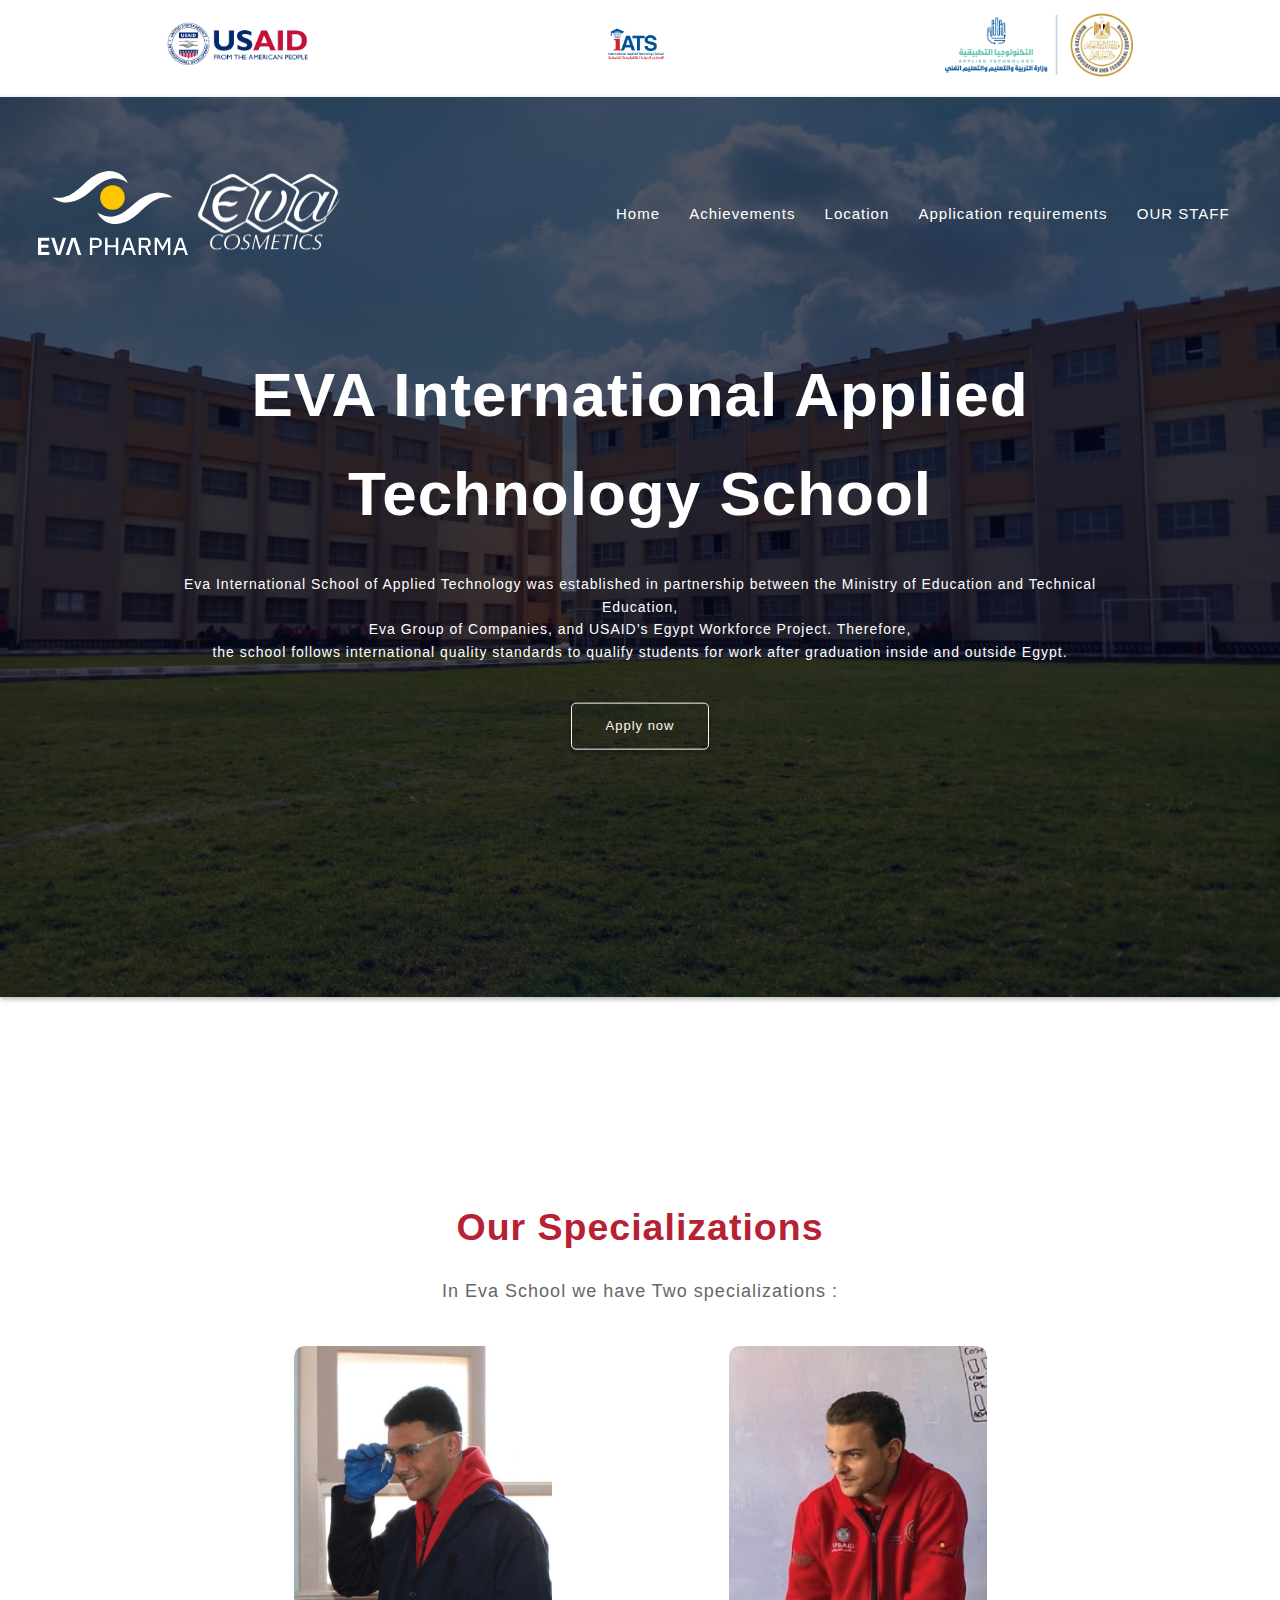
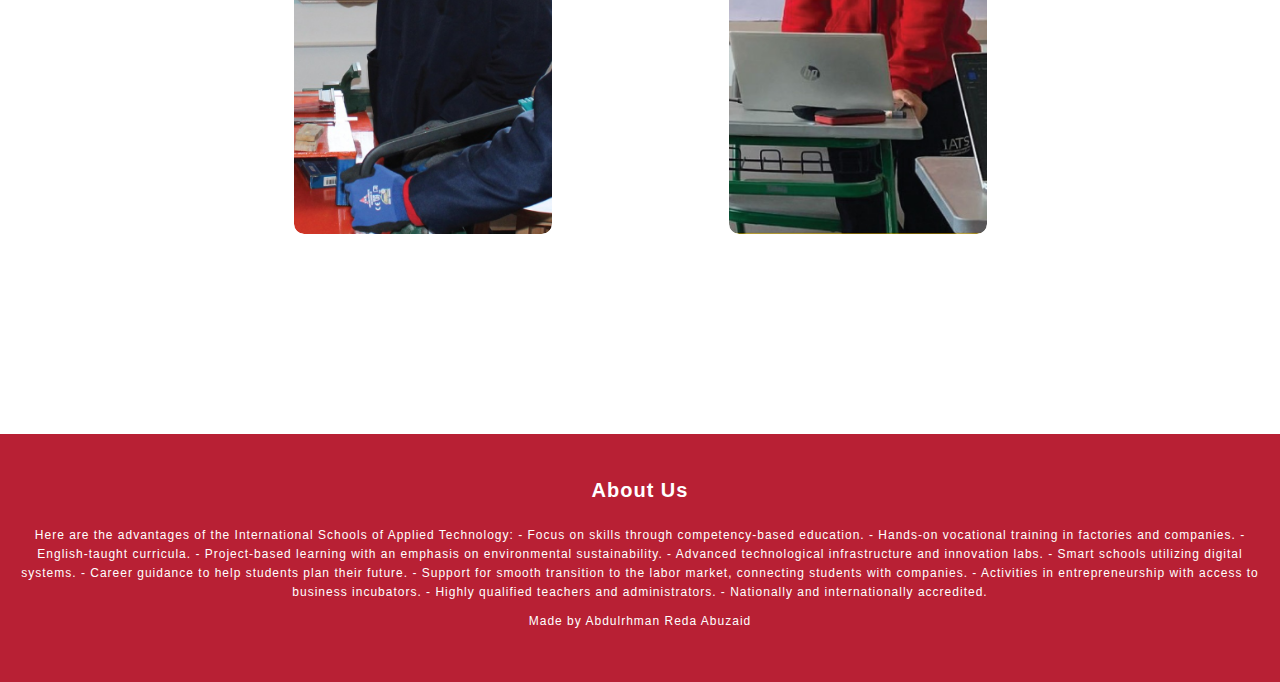
<file: index.html>
<!DOCTYPE html>
<html lang="en">
<head>
    <meta charset="UTF-8">
    <meta name="viewport" content="width=device-width, initial-scale=1.0">
    <link rel="stylesheet" href="index-style.css">
    <link rel="preconnect" href="https://fonts.googleapis.com">
    <link rel="preconnect" href="https://fonts.gstatic.com" crossorigin>
    <link rel="stylesheet" href="https://cdnjs.cloudflare.com/ajax/libs/font-awesome/6.5.1/css/all.min.css" integrity="sha512-DTOQO9RWCH3ppGqcWaEA1BIZOC6xxalwEsw9c2QQeAIftl+Vegovlnee1c9QX4TctnWMn13TZye+giMm8e2LwA==" crossorigin="anonymous" referrerpolicy="no-referrer" />
    <link href="https://fonts.googleapis.com/css2?family=Anek+Odia:wght@100;300;500;700;800&display=swap" rel="stylesheet">
    <title>Main</title>
</head>
<body>
    <div class="scrbar">
        <a href="https://www.usaid.gov/"><img class="USAID" src="pic/USAID.png" alt="USAID"></a>
        <a href="https://iatseg.org/"><img class="IATS" src="pic/IATS.png" alt="IATS"></a>
        <a href="https://tech.moe.gov.eg/tech"><img class="GOV" src="pic/GOV.png" alt="GOV"></a>
    </div>
    <div class="Themain">
        <nav class="navbar-scrollbar">
            <div class="logo-container">
                <a href="index.html">
                    <img src="pic/logo.svg" alt="First Logo">
                </a>
                <a href="index.html">
                    <img src="pic/eva-cosmetics-logo_1.png" alt="Second Logo">
                </a>
            </div>
            
            <div class="nav-links" id="nav-links">
                <i class="fa fa-times" onclick="hidemenu()"></i>
                <ul>
                    <li><a href="index.html">Home</a></li>
                    <li><a href="Achievements.html">Achievements</a></li>
                    <li><a href="Location.html">Location</a></li>
                    <li><a href="App-req.html">Application requirements</a></li>
                    <li><a href="slider_1-main/slider.html">OUR STAFF</a></li>
                </ul>
            </div>
            <i class="fa fa-solid fa-bars" onclick="openmenu()"></i>
        </nav>

        <div class="text-box">
            <h1>EVA International Applied Technology School</h1>
            <p>Eva International School of Applied Technology was established in partnership between the Ministry of Education and Technical Education,<br> Eva Group of Companies, and USAID’s Egypt Workforce Project. Therefore, <br>the school follows international quality standards to qualify students for work after graduation inside and outside Egypt.</p>
            <a href="https://iatseg.org/admission/?s_id=1310" class="app">Apply now</a>
        </div>
    </div>

    <section class="global-specializations">
      <h1 id="special-heading">Our Specializations</h1>
      <p id="special-paragraph">In Eva School we have Two specializations :</p>
      <div class="image-gallery">
          <div class="image-container">
              <img src="pic/OM.png" alt="OM">
              <div class="overlay">
                  <h1 style="user-select: none;">Pharmaceutical maintenance</h1>
                  <p style="user-select: none;">Learn how to maintain pharmaceutical machines</p>
              </div>
              <div class="caption">
                  <p></p>
              </div>
          </div>
          <div class="image-container">
              <img src="pic/SD.png" alt="SD">
              <div class="overlay">
                  <h1 style="user-select: none;">Software development</h1>
                  <p style="user-select: none;"><p>Learning software and hardware and wireframe</p>
              </div>
              <div class="phone-text">
                <p>Learning software and hardware and wireframe, Learn how to maintain pharmaceutical machines.</p>
              </div>
          </div>
      </div>
  </section>

  <!-- Footer start -->
  <section class="footer">
        <h3 class="heading-3 mb-lg">About Us</h3>
        <p class="paragraph mb-lg">
            Here are the advantages of the International Schools of Applied Technology:
            - Focus on skills through competency-based education.
            - Hands-on vocational training in factories and companies.
            - English-taught curricula.
            - Project-based learning with an emphasis on environmental sustainability.
            - Advanced technological infrastructure and innovation labs.
            - Smart schools utilizing digital systems.
            - Career guidance to help students plan their future.
            - Support for smooth transition to the labor market, connecting students with companies.
            - Activities in entrepreneurship with access to business incubators.
            - Highly qualified teachers and administrators.
            - Nationally and internationally accredited.
        </p>
        <p class="paragraph mb-sm">
          Made by
          <a href="https://www.linkedin.com/in/abdulrahman-reda-28609b2a2">Abdulrhman Reda Abuzaid</a>
        </p>
  </section>
  <!-- Footer end -->

  <script>
        var navlinks = document.getElementById("nav-links");
        function openmenu(){
            navlinks.style.right = "0";
        }
        function hidemenu(){
            navlinks.style.right = "-200px";
        }
    </script>
    <script>
        document.addEventListener("DOMContentLoaded", () => {
            const elements = document.querySelectorAll(".animate-fade, .animate-slide-up");

            const observer = new IntersectionObserver((entries) => {
                entries.forEach((entry) => {
                    if (entry.isIntersecting) {
                        entry.target.classList.add("visible");
                        observer.unobserve(entry.target);
                    }
                });
            });

            elements.forEach((element) => {
                observer.observe(element);
            });
        });
    </script>
</body>
</html>
</file>
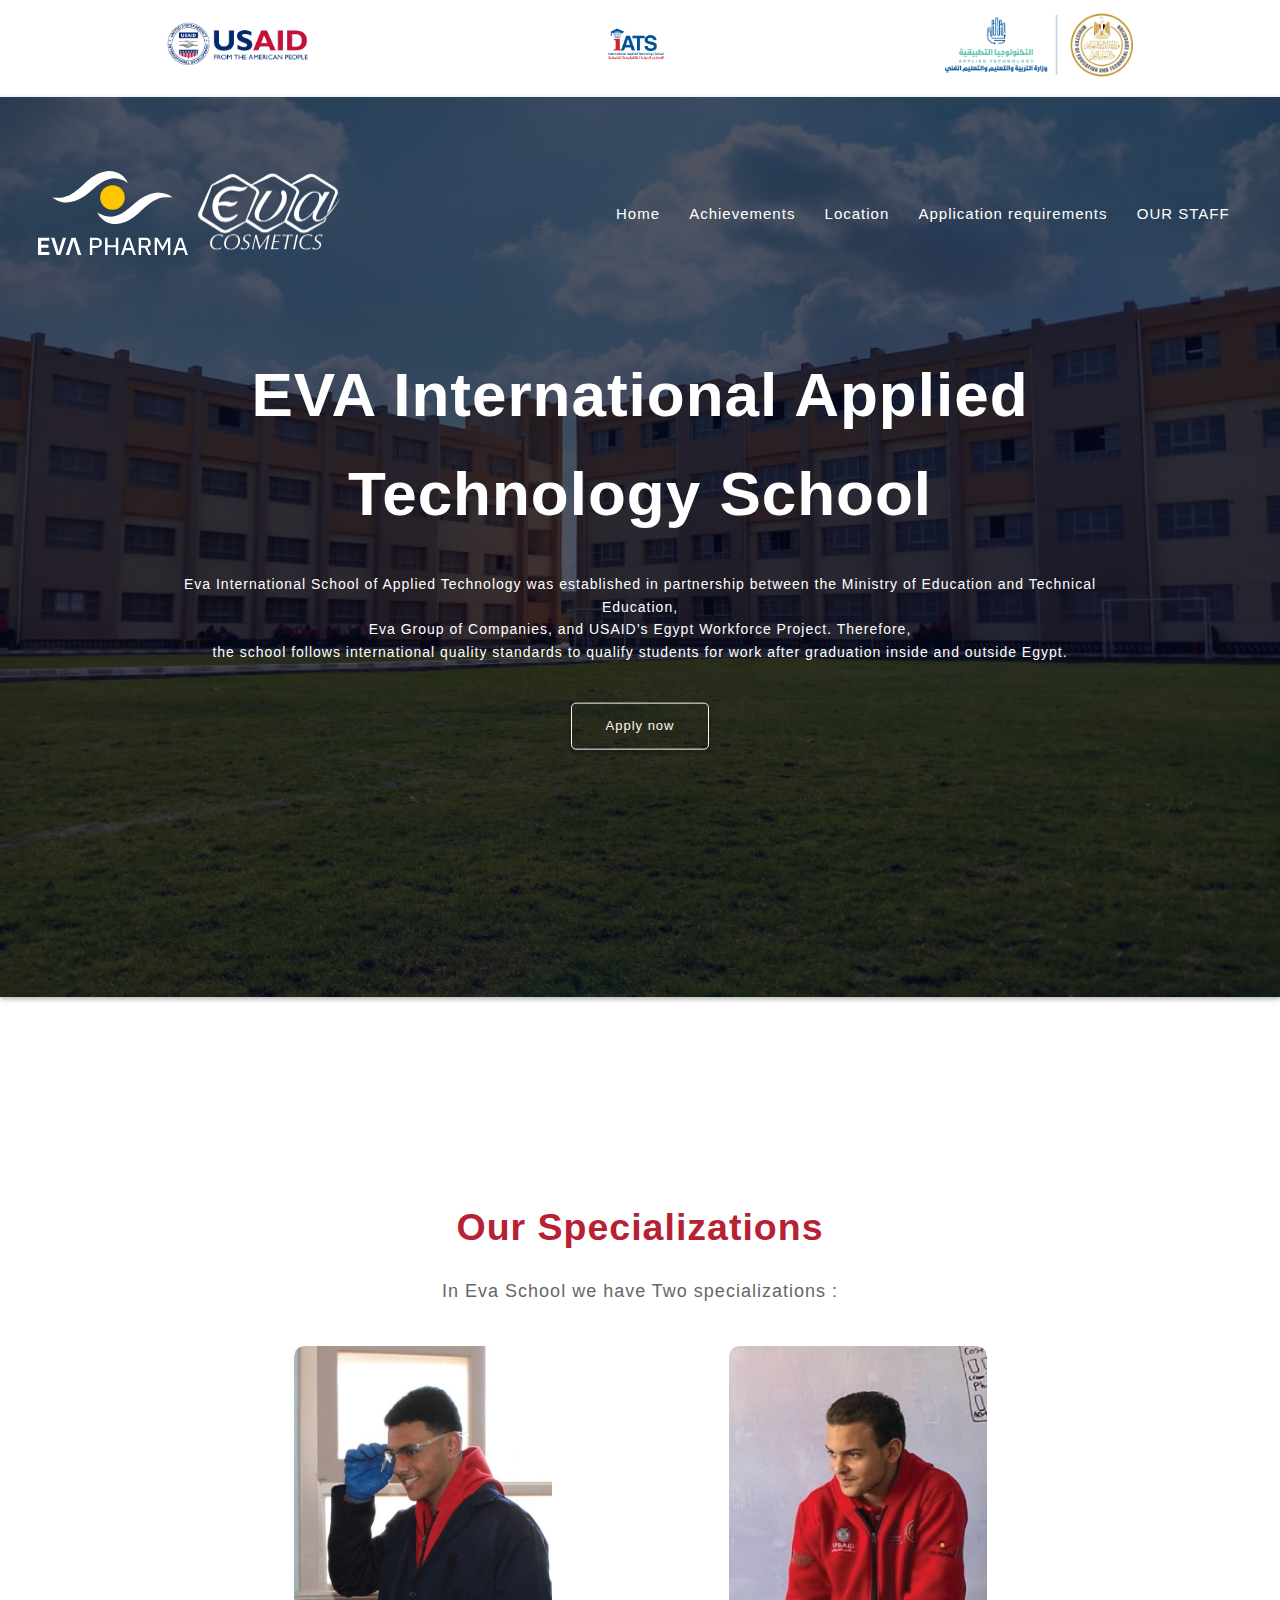
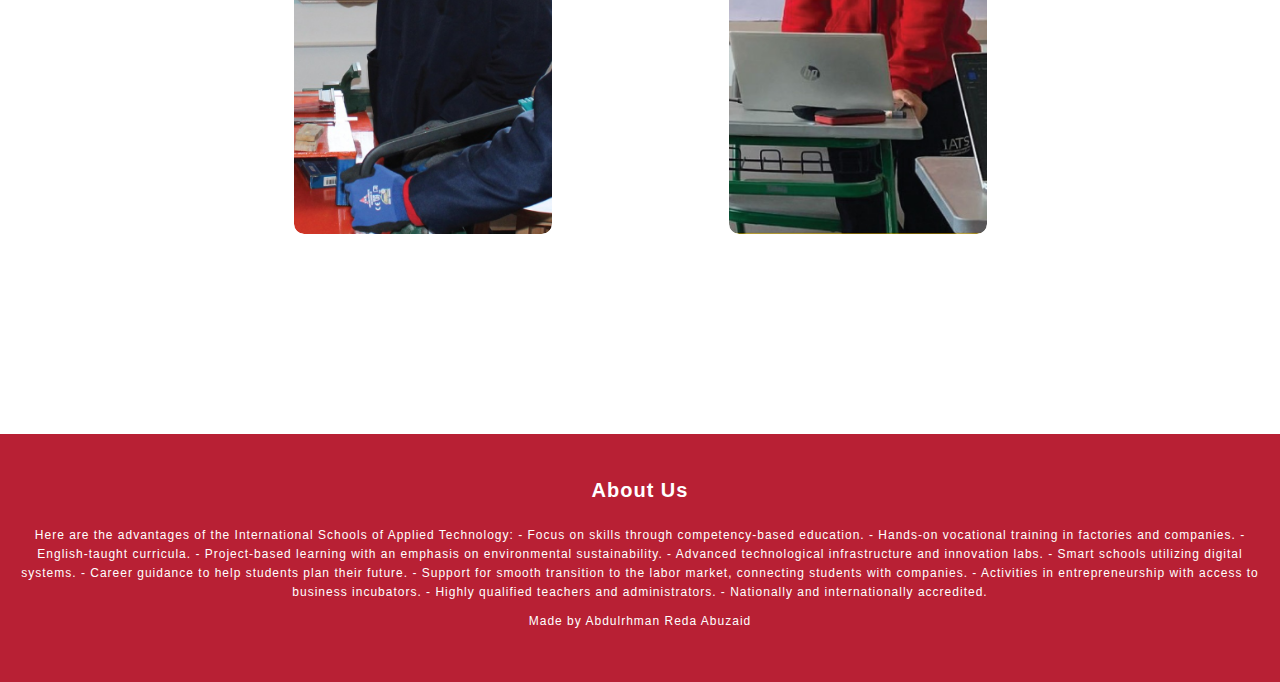
<file: Index.html>
<!DOCTYPE html>
<html lang="en">
<head>
    <meta charset="UTF-8">
    <meta name="viewport" content="width=device-width, initial-scale=1.0">
    <link rel="stylesheet" href="index-style.css">
    <link rel="preconnect" href="https://fonts.googleapis.com">
    <link rel="preconnect" href="https://fonts.gstatic.com" crossorigin>
    <link rel="stylesheet" href="https://cdnjs.cloudflare.com/ajax/libs/font-awesome/6.5.1/css/all.min.css" integrity="sha512-DTOQO9RWCH3ppGqcWaEA1BIZOC6xxalwEsw9c2QQeAIftl+Vegovlnee1c9QX4TctnWMn13TZye+giMm8e2LwA==" crossorigin="anonymous" referrerpolicy="no-referrer" />
    <link href="https://fonts.googleapis.com/css2?family=Anek+Odia:wght@100;300;500;700;800&display=swap" rel="stylesheet">
    <title>Main</title>
</head>
<body>
    <div class="scrbar">
        <a href="https://www.usaid.gov/"><img class="USAID" src="pic/USAID.png" alt="USAID"></a>
        <a href="https://iatseg.org/"><img class="IATS" src="pic/IATS.png" alt="IATS"></a>
        <a href="https://tech.moe.gov.eg/tech"><img class="GOV" src="pic/GOV.png" alt="GOV"></a>
    </div>
    <div class="Themain">
        <nav class="navbar-scrollbar">
            <div class="logo-container">
                <a href="Index.html">
                    <img src="pic/logo.svg" alt="First Logo">
                </a>
                <a href="Index.html">
                    <img src="pic/eva-cosmetics-logo_1.png" alt="Second Logo">
                </a>
            </div>
            
            <div class="nav-links" id="nav-links">
                <i class="fa fa-times" onclick="hidemenu()"></i>
                <ul>
                    <li><a href="index.html">Home</a></li>
                    <li><a href="Achievements.html">Achievements</a></li>
                    <li><a href="Location.html">Location</a></li>
                    <li><a href="App-req.html">Application requirements</a></li>
                    <li><a href="slider_1-main/slider.html">OUR STAFF</a></li>
                </ul>
            </div>
            <i class="fa fa-solid fa-bars" onclick="openmenu()"></i>
        </nav>

        <div class="text-box">
            <h1>EVA International Applied Technology School</h1>
            <p>Eva International School of Applied Technology was established in partnership between the Ministry of Education and Technical Education,<br> Eva Group of Companies, and USAID’s Egypt Workforce Project. Therefore, <br>the school follows international quality standards to qualify students for work after graduation inside and outside Egypt.</p>
            <a href="https://iatseg.org/admission/?s_id=1310" class="app">Apply now</a>
        </div>
    </div>

    <section class="global-specializations">
      <h1 id="special-heading">Our Specializations</h1>
      <p id="special-paragraph">In Eva School we have Two specializations :</p>
      <div class="image-gallery">
          <div class="image-container">
              <img src="/pic/OM.png" alt="OM">
              <div class="overlay">
                  <h1 style="user-select: none;">Pharmaceutical maintenance</h1>
                  <p style="user-select: none;">Learn how to maintain pharmaceutical machines</p>
              </div>
              <div class="caption">
                  <p></p>
              </div>
          </div>
          <div class="image-container">
              <img src="/pic/SD.png" alt="SD">
              <div class="overlay">
                  <h1 style="user-select: none;">Software development</h1>
                  <p style="user-select: none;"><p>Learning software and hardware and wireframe</p>
              </div>
              <div class="phone-text">
                <p>Learning software and hardware and wireframe, Learn how to maintain pharmaceutical machines.</p>
              </div>
          </div>
      </div>
  </section>

  <!-- Footer start -->
  <section class="footer">
        <h3 class="heading-3 mb-lg">About Us</h3>
        <p class="paragraph mb-lg">
            Here are the advantages of the International Schools of Applied Technology:
            - Focus on skills through competency-based education.
            - Hands-on vocational training in factories and companies.
            - English-taught curricula.
            - Project-based learning with an emphasis on environmental sustainability.
            - Advanced technological infrastructure and innovation labs.
            - Smart schools utilizing digital systems.
            - Career guidance to help students plan their future.
            - Support for smooth transition to the labor market, connecting students with companies.
            - Activities in entrepreneurship with access to business incubators.
            - Highly qualified teachers and administrators.
            - Nationally and internationally accredited.
        </p>
        <p class="paragraph mb-sm">
          Made by
          <a href="https://www.linkedin.com/in/abdulrahman-reda-28609b2a2">Abdulrhman Reda Abuzaid</a>
        </p>
  </section>
  <!-- Footer end -->

  <script>
        var navlinks = document.getElementById("nav-links");
        function openmenu(){
            navlinks.style.right = "0";
        }
        function hidemenu(){
            navlinks.style.right = "-200px";
        }
    </script>
    <script>
        document.addEventListener("DOMContentLoaded", () => {
            const elements = document.querySelectorAll(".animate-fade, .animate-slide-up");

            const observer = new IntersectionObserver((entries) => {
                entries.forEach((entry) => {
                    if (entry.isIntersecting) {
                        entry.target.classList.add("visible");
                        observer.unobserve(entry.target);
                    }
                });
            });

            elements.forEach((element) => {
                observer.observe(element);
            });
        });
    </script>
</body>
</html>
</file>
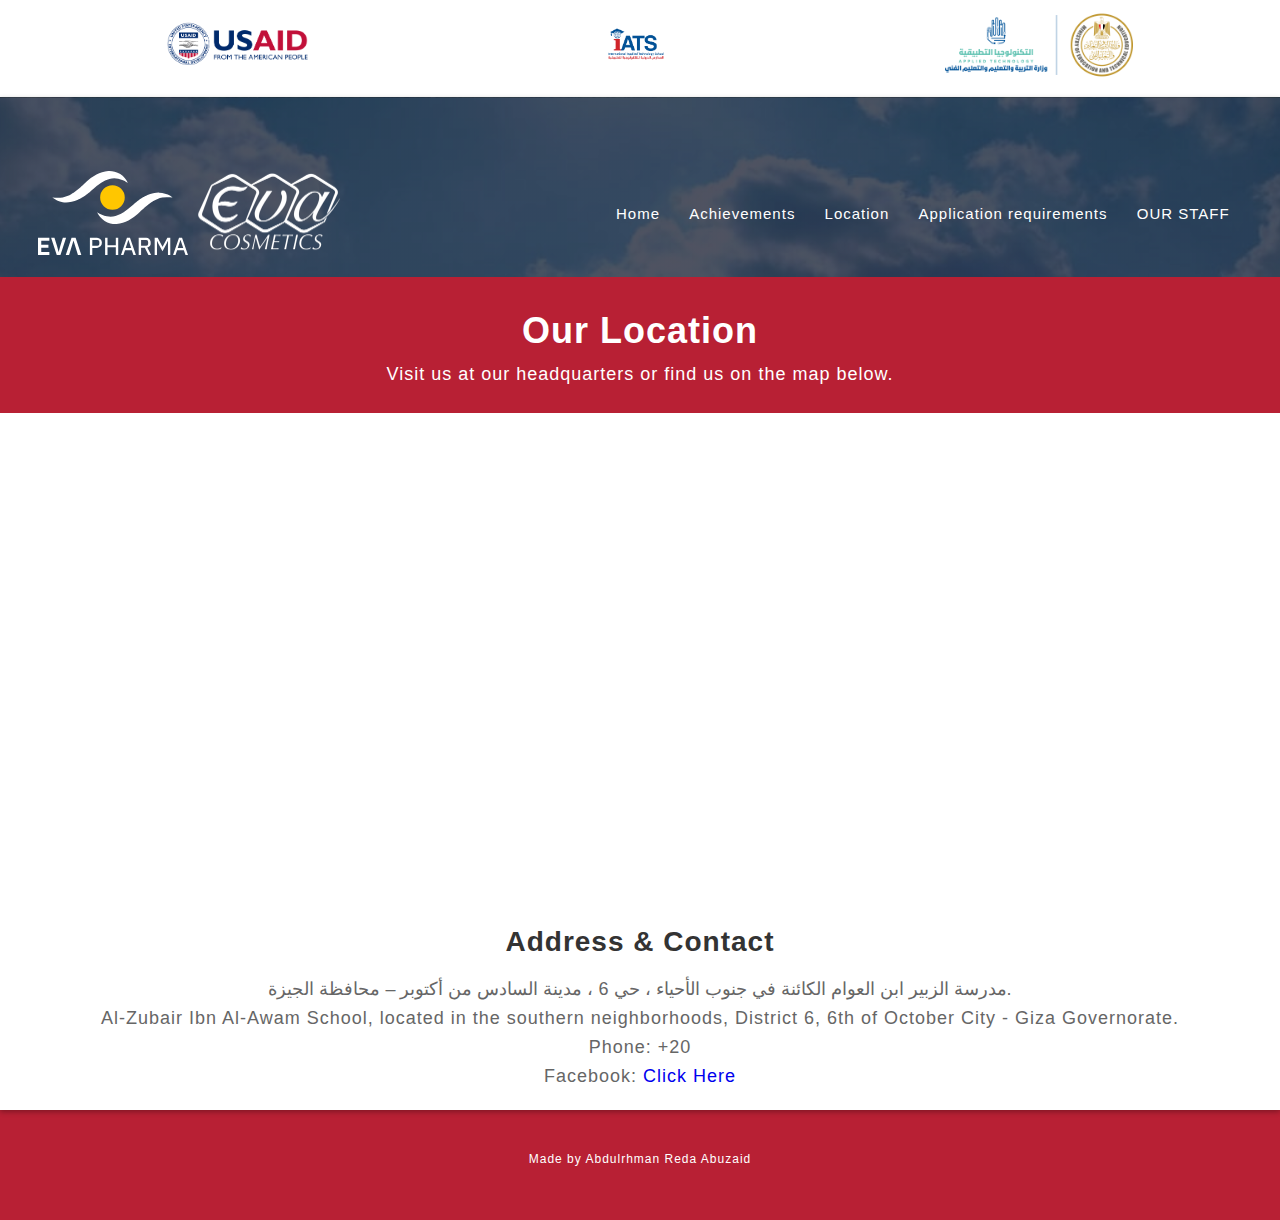
<file: Location.html>
<!DOCTYPE html>
<html lang="en">
<head>
    <meta charset="UTF-8">
    <meta name="viewport" content="width=device-width, initial-scale=1.0">
    <link rel="stylesheet" href="styles.css">
    <link rel="preconnect" href="https://fonts.googleapis.com">
    <link rel="preconnect" href="https://fonts.gstatic.com" crossorigin>
    <link rel="stylesheet" href="https://cdnjs.cloudflare.com/ajax/libs/font-awesome/6.5.1/css/all.min.css" integrity="sha512-DTOQO9RWCH3ppGqcWaEA1BIZOC6xxalwEsw9c2QQeAIftl+Vegovlnee1c9QX4TctnWMn13TZye+giMm8e2LwA==" crossorigin="anonymous" referrerpolicy="no-referrer" />
    <link href="https://fonts.googleapis.com/css2?family=Anek+Odia:wght@100;300;500;700;800&display=swap" rel="stylesheet">
    <title>Location</title>
</head>
<body>
    <div class="scrbar">
        <a href="https://www.usaid.gov/"><img class="USAID" src="pic/USAID.png" alt="USAID"></a>
        <a href="https://iatseg.org/"><img class="IATS" src="pic/IATS.png" alt="IATS"></a>
        <a href="https://tech.moe.gov.eg/tech"><img class="GOV" src="pic/GOV.png" alt="GOV"></a>
    </div>
    <div class="Themain">
        <nav>
            <div class="logo-container">
                <a href="index.html">
                    <img src="pic/logo.svg" alt="First Logo">
                </a>
                <a href="index.html">
                    <img src="pic/eva-cosmetics-logo_1.png" alt="Second Logo">
                </a>
            </div>
            <div class="nav-links" id="nav-links">
                <i class="fa fa-times" onclick="hideMenu()"></i>
                <ul>
                    <li><a href="index.html">Home</a></li>
                    <li><a href="Achievements.html">Achievements</a></li>
                    <li><a href="Location.html">Location</a></li>
                    <li><a href="App-req.html">Application requirements</a></li>
                    <li><a href="slider_1-main/slider.html">OUR STAFF</a></li>
                </ul>
            </div>
            <i class="fa fa-solid fa-bars" onclick="showMenu()"></i>
        </nav>

        <div class="main">

        <div class="location-header">
            <h1>Our Location</h1>
            <p>Visit us at our headquarters or find us on the map below.</p>
        </div>

        <div class="location-content">
            <div class="map-container">
                <iframe src="https://www.google.com/maps/embed?pb=!1m14!1m8!1m3!1d9133.30011459307!2d30.935715709099387!3d29.914918459887165!3m2!1i1024!2i768!4f13.1!3m3!1m2!1s0x14585567bdbd1139%3A0x10815c4d843b6c7e!2z2YXYr9ix2LPYqSDYp9mK2YHYpyDYp9mE2K_ZiNmE2YrYqSDZhNmE2KrZg9mG2YjZhNmI2KzZitinINin2YTYqti32KjZitmC2YrYqQ!5e0!3m2!1sar!2seg!4v1725103268232!5m2!1sar!2seg" 
                        width="100%" height="450" style="border:0;" allowfullscreen="" loading="lazy"></iframe>
            </div>

            <div class="address">
                <h2>Address & Contact</h2>
                <p>مدرسة الزبير ابن العوام الكائنة في جنوب الأحياء ، حي 6 ، مدينة السادس من أكتوبر – محافظة الجيزة.</p>
                <p>Al-Zubair Ibn Al-Awam School, located in the southern neighborhoods, District 6, 6th of October City - Giza Governorate.</p>
                <p>Phone: +20</p>
                <p>Facebook:  <a href="https://www.facebook.com/EVAtechSchool">Click Here</a></p>
            </div>
        </div>
    </div>

</div>

    <!-- Footer start -->
    <section class="footer">
        <p class="paragraph mb-sm">
          Made by
          <a href="https://www.linkedin.com/in/abdulrahman-reda-28609b2a2">Abdulrhman Reda Abuzaid</a>
        </p>
    </section>
    <!-- Footer end -->
    <script>
        const nav = document.getElementById('navbar__list');
        function showMenu() {
          nav.style.right = '0px';
        }
        function hideMenu() {
          nav.style.right = '-60rem';
        }
      </script>
    <script>
        function showMenu() {
            document.getElementById("nav-links").style.right = "0";
        }

        function hideMenu() {
            document.getElementById("nav-links").style.right = "-200px";
        }
    </script>
</body>
</html>
</file>
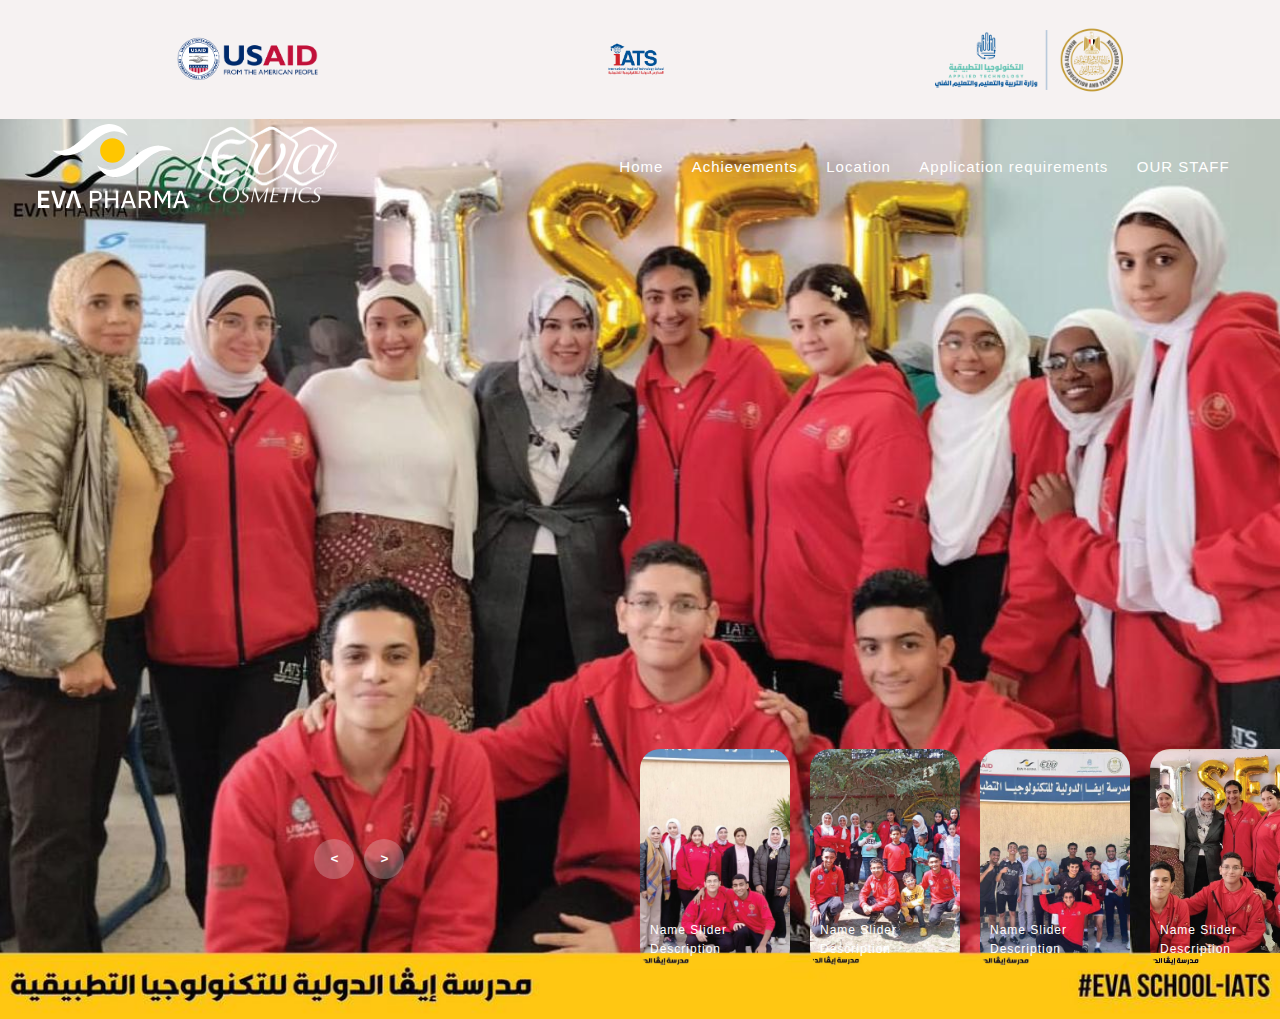
<file: slider_1-main/slider.html>
<!DOCTYPE html>
<html lang="en">
<head>
    <meta charset="UTF-8">
    <meta name="viewport" content="width=device-width, initial-scale=1.0">
    <title>Stuff</title>
    <link rel="stylesheet" href="style.css">
</head>
<body>
    <div class="scrbar">
        <a href="https://www.usaid.gov/"><img class="USAID" src="../pic/USAID.png" alt="USAID"></a>
        <a href="https://iatseg.org/"><img class="IATS" src="../pic/IATS.png" alt="IATS"></a>
        <a href="https://tech.moe.gov.eg/tech"><img class="GOV" src="../pic/GOV.png" alt="GOV"></a>
    </div>
    <div class="Themain">
        <nav class="navbar-scrollbar">
            <div class="logo-container">
                <a href="../index.html">
                    <img src="../pic/logo.svg" alt="First Logo">
                </a>
                <a href="../index.html">
                    <img src="../pic/eva-cosmetics-logo_1.png" alt="Second Logo">
                </a>
            </div>
            
            <div class="nav-links" id="nav-links">
                <i class="fa fa-times" onclick="hidemenu()"></i>
                <ul>
                    <li><a href="../index.html">Home</a></li>
                    <li><a href="../Achievements.html">Achievements</a></li>
                    <li><a href="../Location.html">Location</a></li>
                    <li><a href="../App-req.html">Application requirements</a></li>
                    <li><a href="../slider_1-main/slider.html">OUR STAFF</a></li>
                </ul>
            </div>
            <i class="fa fa-solid fa-bars" onclick="openmenu()"></i>
        </nav>

    <!-- carousel -->
    <div class="carousel">
        <!-- list item -->
        <div class="list">
            <div class="item">
                <img src="../pic/ach1.jpg">
                <div class="content">
                    <div class="title">DESIGN SLIDER</div>
                    <div class="topic">Test</div>
                    <div class="des">
                        <!-- lorem 50 -->
                        Lorem ipsum dolor, sit amet consectetur adipisicing elit. Ut sequi, rem magnam nesciunt minima placeat, itaque eum neque officiis unde, eaque optio ratione aliquid assumenda facere ab et quasi ducimus aut doloribus non numquam. Explicabo, laboriosam nisi reprehenderit tempora at laborum natus unde. Ut, exercitationem eum aperiam illo illum laudantium?
                    </div>
                    <div class="buttons">
                        <button>SEE MORE</button>
                        <button>SUBSCRIBE</button>
                    </div>
                </div>
            </div>
            <div class="item">
                <img src="../pic/ach2.jpg">
                <div class="content">
                    <div class="title">DESIGN SLIDER</div>
                    <div class="topic">Test</div>
                    <div class="des">
                        Lorem ipsum dolor, sit amet consectetur adipisicing elit. Ut sequi, rem magnam nesciunt minima placeat, itaque eum neque officiis unde, eaque optio ratione aliquid assumenda facere ab et quasi ducimus aut doloribus non numquam. Explicabo, laboriosam nisi reprehenderit tempora at laborum natus unde. Ut, exercitationem eum aperiam illo illum laudantium?
                    </div>
                    <div class="buttons">
                        <button>SEE MORE</button>
                        <button>SUBSCRIBE</button>
                    </div>
                </div>
            </div>
            <div class="item">
                <img src="../pic/ach3.jpg">
                <div class="content">
                    <div class="title">DESIGN SLIDER</div>
                    <div class="topic">Test</div>
                    <div class="des">
                        Lorem ipsum dolor, sit amet consectetur adipisicing elit. Ut sequi, rem magnam nesciunt minima placeat, itaque eum neque officiis unde, eaque optio ratione aliquid assumenda facere ab et quasi ducimus aut doloribus non numquam. Explicabo, laboriosam nisi reprehenderit tempora at laborum natus unde. Ut, exercitationem eum aperiam illo illum laudantium?
                    </div>
                    <div class="buttons">
                        <button>SEE MORE</button>
                        <button>SUBSCRIBE</button>
                    </div>
                </div>
            </div>
            <div class="item">
                <img src="../pic/ach4.jpg">
                <div class="content">
                    <div class="title">DESIGN SLIDER</div>
                    <div class="topic">test</div>
                    <div class="des">
                        Lorem ipsum dolor, sit amet consectetur adipisicing elit. Ut sequi, rem magnam nesciunt minima placeat, itaque eum neque officiis unde, eaque optio ratione aliquid assumenda facere ab et quasi ducimus aut doloribus non numquam. Explicabo, laboriosam nisi reprehenderit tempora at laborum natus unde. Ut, exercitationem eum aperiam illo illum laudantium?
                    </div>
                    <div class="buttons">
                        <button>SEE MORE</button>
                        <button>SUBSCRIBE</button>
                    </div>
                </div>
            </div>
        </div>
        <!-- list thumnail -->
        <div class="thumbnail">
            <div class="item">
                <img src="../pic/ach1.jpg">
                <div class="content">
                    <div class="title">
                        Name Slider
                    </div>
                    <div class="description">
                        Description
                    </div>
                </div>
            </div>
            <div class="item">
                <img src="../pic/ach2.jpg">
                <div class="content">
                    <div class="title">
                        Name Slider
                    </div>
                    <div class="description">
                        Description
                    </div>
                </div>
            </div>
            <div class="item">
                <img src="../pic/ach3.jpg">
                <div class="content">
                    <div class="title">
                        Name Slider
                    </div>
                    <div class="description">
                        Description
                    </div>
                </div>
            </div>
            <div class="item">
                <img src="../pic/ach4.jpg">
                <div class="content">
                    <div class="title">
                        Name Slider
                    </div>
                    <div class="description">
                        Description
                    </div>
                </div>
            </div>
        </div>
        <!-- next prev -->

        <div class="arrows">
            <button id="prev"><</button>
            <button id="next">></button>
        </div>
        <!-- time running -->
        <div class="time"></div>
    </div>

    <script src="app.js"></script>
</body>
</html>
</file>
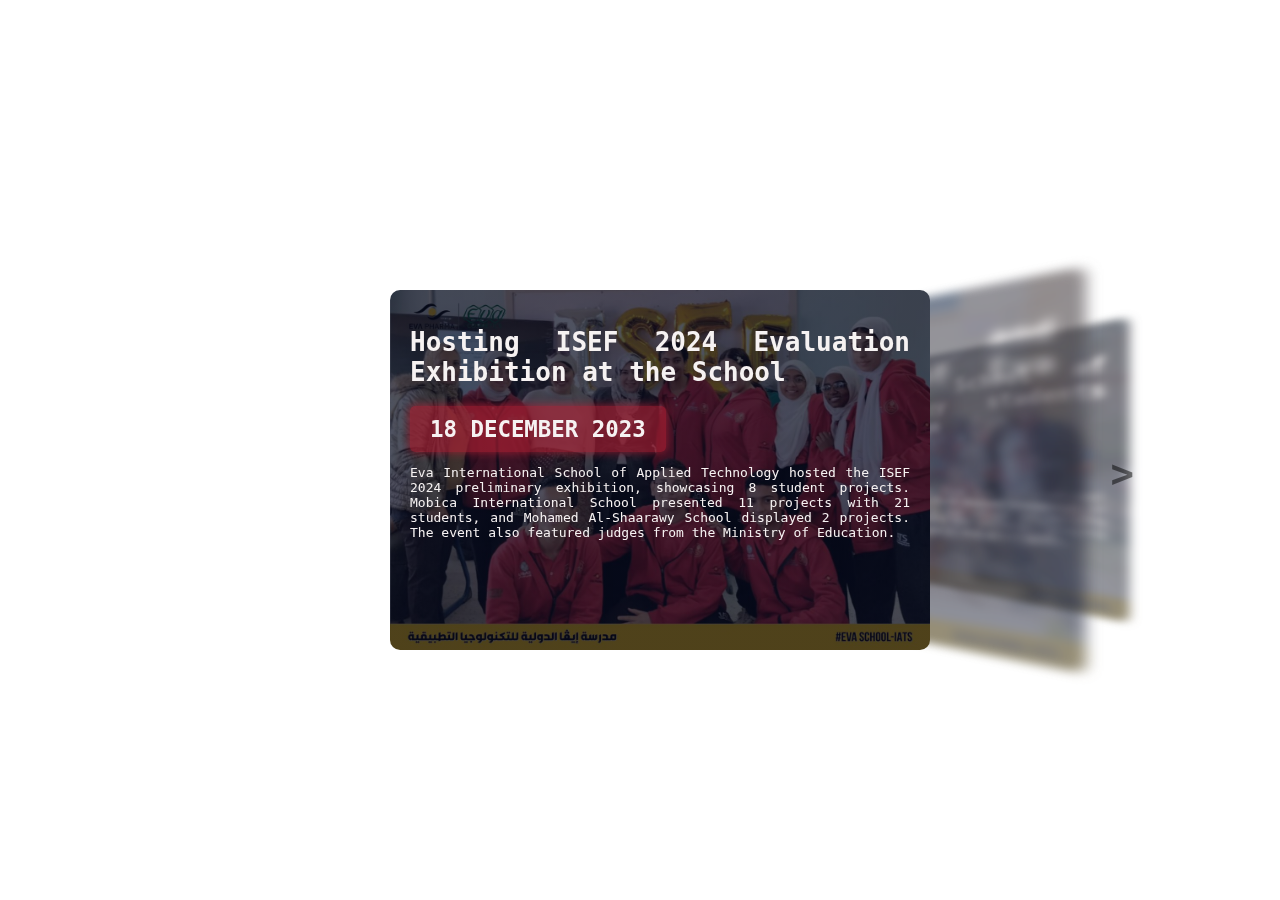
<file: slidertab2-main/slider.html>
<!DOCTYPE html>
<html lang="en">
<head>
    <meta charset="UTF-8">
    <meta http-equiv="X-UA-Compatible" content="IE=edge">
    <meta name="viewport" content="width=device-width, initial-scale=1.0">
    <title>Document</title>
    <link rel="stylesheet" href="style.css">
</head>
<body>
        <div class="slider">
            <div class="item a1">
                <h1>Hosting ISEF 2024 Evaluation Exhibition at the School</h1>
                <h2>18 December 2023</h2>
                <p>Eva International School of Applied Technology hosted the ISEF 2024 preliminary exhibition, showcasing 8 student projects. Mobica International School presented 11 projects with 21 students, and Mohamed Al-Shaarawy School displayed 2 projects. The event also featured judges from the Ministry of Education.</p>
            </div>
            <div class="item a2">
                <h1>4 projects qualified and nominated by students of Eva International School</h1>
                <h2>1 January 2024</h2>
                <p>4 projects from Eva International School of Applied Technology students out of 8 projects qualified and nominated in the preliminary exhibition for the ISEF 2023 competition and escalated to compete at the Giza Governorate level</p>
            </div>
            <div class="item a3">
                <h1>Eva International School of Applied Technology students visited an orphanage</h1>
                <h2>26 MARCH 2024</h2>
                <p>To celebrate Mother’s Day, students from Eva International School of Applied Technology visited Emad Ragheb Orphanage in 6th of October. They aimed to teach the values of helping others and giving by spending time with the children, playing with them, and presenting toys, stationery, and other gifts.</p>
            </div>
            <div class="item a4">
                <h1>Eva School received School Officer: Amr Hamed - Captain: Rasha Mahmoud</h1>
                <h2>17 April 2024</h2>
                <p>Eva School received School Officer: Amr Hamed - Captain: Rasha Mahmoud and with them 8 students from El Sewedy International School for Applied Technology and Software and also students from Mobica International School for Applied Technology to play the Schools Football League at our school</p>
            </div>
            <div class="item a5">
                <h1>Participation of students from Eva International School of Applied Technology in EDU TECH</h1>
                <h2>21 April 2024</h2>
                <p>Eng. Sherif Gebran, Executive Director of Dr. Mounir Armanious Foundation for Development, attended the third International Exhibition and Forum for Technical and Vocational Education and Training, "EDU TECH 2024," themed "Make Your Future." The event featured students from Eva International School of Applied Technology.</p>
             </div>
            <div class="item a6">
                <h1>Holding a celebration for the end of the first year of school</h1>
                <h2>21 June 2023</h2>
                <p>Ms. Mona Rabbat Armanious, CEO of Eva Group, Eng. Sherif Gebran, Executive Director of Dr. Mounir Armanious Foundation, and Dr. Amr Soliman from Workforce Egypt Project attended the annual "I Shine" ceremony at Eva International School. The event featured student performances and honored distinguished students and staff.</p>
            </div>
          
            <button id="next">></button>
            <button id="prev"><</button>
        </div>
        
        <script src="app.js"></script>
    </body>
</html>
</file>
<file: slider_1-main/style.css>
@import url('https://fonts.googleapis.com/css2?family=Poppins:ital,wght@0,100;0,200;0,300;0,400;0,500;0,600;0,700;0,800;0,900;1,100;1,200;1,300;1,400;1,500;1,600;1,700;1,800;1,900&display=swap');

/* General Reset */
*, *::before, *::after {
    margin: 0;
    padding: 0;
    box-sizing: border-box;
    outline: none;
    border: none;
    font-family: "Moderustic", sans-serif;
}

:root {
    --primary-color: #b82034;
    --secondary-color: #fff3f3;
    --font-color: #777;
    --background-color: #f6f2f2;
    --dark-background: rgba(4, 9, 30, 0.7);
}

/* HTML Base Styling */
html {
    font-size: 62.5%;
}

@media (max-width: 1200px) {
    html {
        font-size: 56.25%;
    }
}

@media (max-width: 900px) {
    html {
        font-size: 50%;
    }
}

@media (min-width: 1800px) {
    html {
        font-size: 75%;
    }
}

a {
    text-decoration: none;
}

/* Scrollbar Styling */
html::-webkit-scrollbar {
    width: 0.3rem;
}

html::-webkit-scrollbar-track {
    background-color: #fff3f3;
}

html::-webkit-scrollbar-thumb {
    background-color: #b82034;
}

/* Selection Styling */
::-moz-selection {
    background-color: #b82034;
    color: #fff3f3;
}

::selection {
    background-color: #b82034;
    color: #fff3f3;
}

/* Navbar */
nav {
    top: 58px;
    position: relative;
    display: flex;
    padding: 1% 3%;
    justify-content: space-between;
    align-items: center;
    z-index: 1000;
    transition: background-color 0.3s ease;
}

nav img {
    width: 150px;
}

.nav-links {
    flex: 1;
    text-align: right;
    transition: 1s;
}

.nav-links ul {
    list-style: none;
}

.nav-links ul li {
    display: inline-block;
    padding: 8px 12px;
}

.nav-links ul li a {
    color: #fff;
    font-size: 1.5rem;
    transition: color 0.3s ease;
}

.nav-links ul li a:hover {
    color: #b82034;
}

.nav-links ul li::after {
    content: '';
    width: 0;
    height: 2px;
    background: #b82034;
    display: block;
    margin: auto;
    transition: width 0.5s;
}

.nav-links ul li:hover::after {
    width: 100%;
}

nav .fa {
    display: none;
}

@media (max-width: 700px) {
    .text-box h1 {
        font-size: 2rem;
    }

    .nav-links ul li {
        display: block;
    }

    .nav-links {
        position: absolute;
        background-color: #2c2d2e;
        height: 105vh;
        width: 200px;
        top: -58px;
        right: -200px;
        z-index: 2;
        transition: right 0.5s ease;
    }

    nav .fa {
        display: block;
        color: #fff;
        margin: 10px;
        font-size: 2.2rem;
        cursor: pointer;
    }

    .nav-links ul {
        padding: 30px;
    }

    nav.active .nav-links {
        right: 0;
    }
}

/* Scrollbar Section */
.scrbar {
    display: flex;
    padding: 25px;
    justify-content: space-around;
    height: 0px;
}

.scrbar img {
    height: 70px;
    width: auto;
    margin: 0 20px;
    transition: transform 0.3s ease;
}

.scrbar img:hover {
    transform: scale(1.1);
}

@media (max-width: 900px) {
    .scrbar {
        justify-content: space-around;
        padding: 10px 15px;
    }

    .scrbar img {
        height: 50px;
        margin: 0 15px;
    }
}

@media (max-width: 600px) {
    .scrbar {
        justify-content: space-between;
        padding: 10px 10px;
    }

    .scrbar img {
        height: 40px;
        margin: 0 10px;
    }
}

body{
    
    font-weight: 300;
    font-size: 1.5rem;
    line-height: 1.6;
    letter-spacing: 0.1rem;
    color: #777;
    margin: 0;
    background-color: var(--background-color);
    color: #eee;
    font-family: Poppins;
    font-size: 12px;
}
a{
    text-decoration: none;
}
header{
    width: 1140px;
    max-width: 80%;
    margin: auto;
    height: 50px;
    display: flex;
    align-items: center;
    position: relative;
    z-index: 100;
}
header a{
    color: #eee;
    margin-right: 40px;
}
/* carousel */
.carousel{
    height: 100vh;
    margin-top: -50px;
    width: 100vw;
    overflow: hidden;
    position: relative;
}
.carousel .list .item{
    width: 100%;
    height: 100%;
    position: absolute;
    inset: 0 0 0 0;
}
.carousel .list .item img{
    width: 100%;
    height: 100%;
    object-fit: cover;
}
.carousel .list .item .content{
    position: absolute;
    top: 20%;
    width: 1140px;
    max-width: 80%;
    left: 50%;
    transform: translateX(-50%);
    padding-right: 30%;
    box-sizing: border-box;
    color: #fff;
    text-shadow: 0 5px 10px #0004;
}
.carousel .list .item .author{
    font-weight: bold;
    letter-spacing: 10px;
}
.carousel .list .item .title,
.carousel .list .item .topic{
    font-size: 5em;
    font-weight: bold;
    line-height: 1.3em;
}
.carousel .list .item .topic{
    color: #f1683a;
}
.carousel .list .item .buttons{
    display: grid;
    grid-template-columns: repeat(2, 130px);
    grid-template-rows: 40px;
    gap: 5px;
    margin-top: 20px;
}
.carousel .list .item .buttons button{
    border: none;
    background-color: #eee;
    letter-spacing: 3px;
    font-family: Poppins;
    font-weight: 500;
}
.carousel .list .item .buttons button:nth-child(2){
    background-color: transparent;
    border: 1px solid #fff;
    color: #eee;
}
/* thumbail */
.thumbnail{
    position: absolute;
    bottom: 50px;
    left: 50%;
    width: max-content;
    z-index: 100;
    display: flex;
    gap: 20px;
}
.thumbnail .item{
    width: 150px;
    height: 220px;
    flex-shrink: 0;
    position: relative;
}
.thumbnail .item img{
    width: 100%;
    height: 100%;
    object-fit: cover;
    border-radius: 20px;
}
.thumbnail .item .content{
    color: #fff;
    position: absolute;
    bottom: 10px;
    left: 10px;
    right: 10px;
}
.thumbnail .item .content .title{
    font-weight: 500;
}
.thumbnail .item .content .description{
    font-weight: 300;
}
/* arrows */
.arrows{
    position: absolute;
    top: 80%;
    right: 52%;
    z-index: 100;
    width: 300px;
    max-width: 30%;
    display: flex;
    gap: 10px;
    align-items: center;
}
.arrows button{
    width: 40px;
    height: 40px;
    border-radius: 50%;
    background-color: #eee4;
    border: none;
    color: #fff;
    font-family: monospace;
    font-weight: bold;
    transition: .5s;
}
.arrows button:hover{
    background-color: #fff;
    color: #000;
}

/* animation */
.carousel .list .item:nth-child(1){
    z-index: 1;
}

/* animation text in first item */

.carousel .list .item:nth-child(1) .content .author,
.carousel .list .item:nth-child(1) .content .title,
.carousel .list .item:nth-child(1) .content .topic,
.carousel .list .item:nth-child(1) .content .des,
.carousel .list .item:nth-child(1) .content .buttons
{
    transform: translateY(50px);
    filter: blur(20px);
    opacity: 0;
    animation: showContent .5s 1s linear 1 forwards;
}
@keyframes showContent{
    to{
        transform: translateY(0px);
        filter: blur(0px);
        opacity: 1;
    }
}
.carousel .list .item:nth-child(1) .content .title{
    animation-delay: 1.2s!important;
}
.carousel .list .item:nth-child(1) .content .topic{
    animation-delay: 1.4s!important;
}
.carousel .list .item:nth-child(1) .content .des{
    animation-delay: 1.6s!important;
}
.carousel .list .item:nth-child(1) .content .buttons{
    animation-delay: 1.8s!important;
}
/* create animation when next click */
.carousel.next .list .item:nth-child(1) img{
    width: 150px;
    height: 220px;
    position: absolute;
    bottom: 50px;
    left: 50%;
    border-radius: 30px;
    animation: showImage .5s linear 1 forwards;
}
@keyframes showImage{
    to{
        bottom: 0;
        left: 0;
        width: 100%;
        height: 100%;
        border-radius: 0;
    }
}

.carousel.next .thumbnail .item:nth-last-child(1){
    overflow: hidden;
    animation: showThumbnail .5s linear 1 forwards;
}
.carousel.prev .list .item img{
    z-index: 100;
}
@keyframes showThumbnail{
    from{
        width: 0;
        opacity: 0;
    }
}
.carousel.next .thumbnail{
    animation: effectNext .5s linear 1 forwards;
}

@keyframes effectNext{
    from{
        transform: translateX(150px);
    }
}

/* running time */

.carousel .time{
    position: absolute;
    z-index: 1000;
    width: 0%;
    height: 3px;
    background-color: #f1683a;
    left: 0;
    top: 0;
}

.carousel.next .time,
.carousel.prev .time{
    animation: runningTime 3s linear 1 forwards;
}
@keyframes runningTime{
    from{ width: 100%}
    to{width: 0}
}


/* prev click */

.carousel.prev .list .item:nth-child(2){
    z-index: 2;
}

.carousel.prev .list .item:nth-child(2) img{
    animation: outFrame 0.5s linear 1 forwards;
    position: absolute;
    bottom: 0;
    left: 0;
}
@keyframes outFrame{
    to{
        width: 150px;
        height: 220px;
        bottom: 50px;
        left: 50%;
        border-radius: 20px;
    }
}

.carousel.prev .thumbnail .item:nth-child(1){
    overflow: hidden;
    opacity: 0;
    animation: showThumbnail .5s linear 1 forwards;
}
.carousel.next .arrows button,
.carousel.prev .arrows button{
    pointer-events: none;
}
.carousel.prev .list .item:nth-child(2) .content .author,
.carousel.prev .list .item:nth-child(2) .content .title,
.carousel.prev .list .item:nth-child(2) .content .topic,
.carousel.prev .list .item:nth-child(2) .content .des,
.carousel.prev .list .item:nth-child(2) .content .buttons
{
    animation: contentOut 1.5s linear 1 forwards!important;
}

@keyframes contentOut{
    to{
        transform: translateY(-150px);
        filter: blur(20px);
        opacity: 0;
    }
}
@media screen and (max-width: 678px) {
    .carousel .list .item .content{
        padding-right: 0;
    }
    .carousel .list .item .content .title{
        font-size: 30px;
    }
}
</file>
<file: slidertab2-main/style.css>
body{
    background-image: linear-gradient(white);
    min-height: 100vh;
    margin: 0;
    display: flex;
    justify-content: center;
    align-items: center;
    font-family: monospace;
}


:root {
    --primary-color: #b82034;
    --secondary-color: #fff3f3;
    --font-color: #777;
    --background-color: #f6f2f2;
    --dark-background: rgba(4, 9, 30, 0.7);
}




.slider{
    display: flex;
    justify-content: center;
    align-items: center;
    position: absolute;
    margin-top: 80px;
    right: 140px;
    width: 100%;
    height: 400px;
}

.item{   
    position: absolute;
    width: 500px;
    color: var(--background-color);
    height: 320px;
    text-align: justify;
    border-radius: 10px;
    padding: 20px;
    transition:  0.5s;
    left: calc(50% - 110px);
    top: 0;
}







.a1{
    background: linear-gradient(rgba(4,9,30,0.7), rgba(4,9,30,0.7)), url('../pic/ach1.jpg') center/cover;
}
.a2 {
    background: linear-gradient(rgba(4,9,30,0.7), rgba(4,9,30,0.7)), url('../pic/ach2.jpg') center/cover;
}
.a3{
    background: linear-gradient(rgba(4,9,30,0.7), rgba(4,9,30,0.7)), url('../pic/ach3.jpg') center/cover;
}
.a4{
    background: linear-gradient(rgba(4,9,30,0.7), rgba(4,9,30,0.7)), url('../pic/ach4.jpg') center/cover;
}
.a5{
    background: linear-gradient(rgba(4,9,30,0.7), rgba(4,9,30,0.7)), url('../pic/ach5.jpg') center/cover;
}
.a6{
    background: linear-gradient(rgba(4,9,30,0.7), rgba(4,9,30,0.7)), url('../pic/ach6.jpg') center/cover;
}

h2{
    background-color: rgba(184, 32, 52, 0.6); 
   padding: 10px 20px;
    font-weight: bold;
    text-transform: uppercase;
    font-size: 1.4rem;
    border-radius: 5px;
    margin-bottom: 10px;
    width: fit-content;
    box-shadow: 0 0 10px rgba(184, 32, 52, 0.8);
}









#next{
    position: absolute;
    right: 0px;
    top: 40%;
}
#prev{
    position: absolute;
    left: 0px;
    top: 40%;
}
#prev, #next{
    color: #000;
    background: none;
    border: none;
    font-size: xxx-large;
    font-family: monospace;
    font-weight: bold;
    opacity: 0.5;
    transition: opacity 0.5s;
}
#prev:hover,
#next:hover{
    opacity: 1;
}
</file>
<file: index-style.css>
/* General Reset */
*, *::before, *::after {
    margin: 0;
    padding: 0;
    box-sizing: border-box;
    outline: none;
    border: none;
    font-family: "Moderustic", sans-serif;
}

:root {
    --primary-color: #b82034;
    --secondary-color: #fff3f3;
    --font-color: #777;
    --background-color: #f6f2f2;
    --dark-background: rgba(4, 9, 30, 0.7);
}

/* HTML Base Styling */
html {
    font-size: 62.5%;
}

@media (max-width: 1200px) {
    html {
        font-size: 56.25%;
    }
}

@media (max-width: 900px) {
    html {
        font-size: 50%;
    }
}

@media (min-width: 1800px) {
    html {
        font-size: 75%;
    }
}

body {
    font-family: 'Josefin Sans', sans-serif;
    font-weight: 300;
    font-size: 1.5rem;
    line-height: 1.6;
    letter-spacing: 0.1rem;
    color: #777;
}

a {
    text-decoration: none;
}

/* Scrollbar Styling */
html::-webkit-scrollbar {
    width: 0.3rem;
}

html::-webkit-scrollbar-track {
    background-color: #fff3f3;
}

html::-webkit-scrollbar-thumb {
    background-color: #b82034;
}

/* Selection Styling */
::-moz-selection {
    background-color: #b82034;
    color: #fff3f3;
}

::selection {
    background-color: #b82034;
    color: #fff3f3;
}

/* Main Section */
.Themain {
    min-height: 100vh;
    width: 100%;
    background: linear-gradient(rgba(4,9,30,0.7), rgba(4,9,30,0.7)), url('pic/mainBG.png') center/cover;
    position: relative;
    box-shadow: 0 2px 5px rgba(0, 0, 0, 0.3);
    animation: fadeIn 1s ease-in-out;
}

@keyframes fadeIn {
    from { opacity: 0; }
    to { opacity: 1; }
}

.text-box {
    position: absolute;
    top: 50%;
    left: 50%;
    transform: translate(-50%, -50%);
    display: flex;
    flex-direction: column;
    align-items: center;
    width: 90%;
    max-width: 1000px;
    padding: 20px;
    color: #fff;
    text-align: center;
}

.text-box h1 {
    font-size: 6.2rem;
    margin-bottom: 20px;
    flex: 1;
}

@keyframes slideIn {
    from { transform: translate(-50%, -60%); opacity: 0; }
    to { transform: translate(-50%, -50%); opacity: 1; }
}

.text-box p {
    margin: 10px 0 40px;
    font-size: 1.4rem;
    color: #fff;
    transition: transform 0.3s ease;
}

.text-box p:hover {
    transform: scale(1.05);
}

.app {
    display: inline-block;
    color: var(--secondary-color);
    border: 1px solid var(--secondary-color);
    padding: 12px 34px;
    font-size: 1.3rem;
    background: transparent;
    position: relative;
    cursor: pointer;
    border-radius: 5px;
    box-shadow: 0 2px 5px rgba(0, 0, 0, 0.3);
    transition: background 0.3s ease, color 0.3s ease, transform 0.3s ease;
}

.app:hover {
    background: var(--primary-color);
    box-shadow: 0 4px 10px rgba(0, 0, 0, 0.4);
    transform: translateY(-2px);
}

/* Navbar */
nav {
    top: 58px;
    position: relative;
    display: flex;
    padding: 1% 3%;
    justify-content: space-between;
    align-items: center;
    z-index: 1000;
    transition: background-color 0.3s ease;
}

nav img {
    width: 150px;
}

.nav-links {
    flex: 1;
    text-align: right;
    transition: 1s;
}

.nav-links ul {
    list-style: none;
}

.nav-links ul li {
    display: inline-block;
    padding: 8px 12px;
}

.nav-links ul li a {
    color: #fff;
    font-size: 1.5rem;
    transition: color 0.3s ease;
}

.nav-links ul li a:hover {
    color: #b82034;
}

.nav-links ul li::after {
    content: '';
    width: 0;
    height: 2px;
    background: #b82034;
    display: block;
    margin: auto;
    transition: width 0.5s;
}

.nav-links ul li:hover::after {
    width: 100%;
}

nav .fa {
    display: none;
}

@media (max-width: 700px) {
    .text-box h1 {
        font-size: 2rem;
    }

    .nav-links ul li {
        display: block;
    }

    .nav-links {
        position: absolute;
        background-color: #2c2d2e;
        height: 105vh;
        width: 200px;
        top: -58px;
        right: -200px;
        z-index: 2;
        transition: right 0.5s ease;
    }

    nav .fa {
        display: block;
        color: #fff;
        margin: 10px;
        font-size: 2.2rem;
        cursor: pointer;
    }

    .nav-links ul {
        padding: 30px;
    }

    nav.active .nav-links {
        right: 0;
    }
}

/* Global Specializations Section */
.global-specializations {
    text-align: center;
    padding: 20px;
    max-width: 900px;
    margin: 180px auto;
}

#special-heading {
    font-size: 2.5em;
    color: #b82034;
    margin-bottom: 20px;
    animation: fadeIn 1s ease forwards;
}

#special-paragraph {
    font-size: 1.2em;
    color: #666;
    margin-bottom: 40px;
}

.image-gallery {
    display: flex;
    justify-content: space-around;
    gap: 10px;
}

.image-container {
    position: relative;
    width: 30%;
    border-radius: 10px;
    overflow: hidden;
    transition: transform 0.3s ease, box-shadow 0.3s ease;
}

.image-container img {
    width: 100%;
    height: 100%;
    object-fit: cover;
    border-radius: 10px;
    transition: opacity 0.3s ease;
}

.image-container:hover {
    transform: scale(1.05);
    box-shadow: 0 0 15px #b82034;
}

.overlay {
    position: absolute;
    top: 0;
    left: 0;
    right: 0;
    bottom: 0;
    background: rgba(0, 0, 0, 0.6);
    color: white;
    opacity: 0;
    transition: opacity 0.3s ease-in-out;
    display: flex;
    flex-direction: column;
    align-items: center;
    justify-content: center;
    text-align: center;
    padding: 10px;
}

.image-container:hover .overlay {
    opacity: 1;
    animation: fadeInOverlay 0.3s ease;
}

@keyframes fadeInOverlay {
    from { opacity: 0; }
    to { opacity: 1; }
}

@media (max-width: 700px) {
    .image-gallery {
        flex-direction: column;
    }

    .image-container {
        width: 100%;
    }
}

/* Scrollbar Section */
.scrbar {
    display: flex;
    align-items: center;
    justify-content: center;
    padding: 10px;
    justify-content: space-around;
}

.scrbar img {
    height: 70px;
    width: auto;
    margin: 0 20px;
    transition: transform 0.3s ease;
}

.scrbar img:hover {
    transform: scale(1.1);
}

@media (max-width: 900px) {
    .scrbar {
        justify-content: space-around;
        padding: 10px 15px;
    }

    .scrbar img {
        height: 50px;
        margin: 0 15px;
    }
}

@media (max-width: 600px) {
    .scrbar {
        justify-content: space-between;
        padding: 10px 10px;
    }

    .scrbar img {
        height: 40px;
        margin: 0 10px;
    }
}

/* Footer Section */
.footer {
    background-color: var(--primary-color);
    padding: 40px 20px;
    color: #fff;
    text-align: center;
}

.footer .heading-3 {
    font-size: 2rem;
    margin-bottom: 20px;
}

.footer .paragraph {
    font-size: 1.2rem;
    margin-bottom: 10px;
}

.footer a {
    color: #fff;
    transition: color 0.3s;
}

.footer a:hover {
    color: #f0cfcf;
}

.footer ul {
    list-style: none;
    padding: 0;
    margin: 20px 0;
}

.footer ul li {
    display: inline-block;
    margin: 0 10px;
}

/* Media Queries */
@media (max-width: 600px) {
    .footer {
        padding: 20px 10px;
    }

    .footer .heading-3 {
        font-size: 1.5rem;
    }

    .footer .paragraph {
        font-size: 1rem;
    }
}
</file>
<file: styles.css>
/* General Reset */
*, *::before, *::after {
    margin: 0;
    padding: 0;
    box-sizing: border-box;
    outline: none;
    border: none;
    font-family: "Moderustic", sans-serif;
}

/* Root Variables */
:root {
    --primary-color: #b82034;
    --secondary-color: #fff3f3;
    --font-color: #777;
    --background-color: #f6f2f2;
    --dark-background: rgba(4, 9, 30, 0.7);
}

/* HTML Base Styling */
html {
    font-size: 62.5%;
}

@media (max-width: 1200px) {
    html {
        font-size: 56.25%;
    }
}

@media (max-width: 900px) {
    html {
        font-size: 50%;
    }
}

@media (min-width: 1800px) {
    html {
        font-size: 75%;
    }
}

/* Body Styling */
body {
    font-family: 'Josefin Sans', sans-serif;
    font-weight: 300;
    font-size: 1.5rem;
    line-height: 1.6;
    letter-spacing: 0.1rem;
    color: var(--font-color);
}

a {
    text-decoration: none;
}

/* Scrollbar Styling */
html::-webkit-scrollbar {
    width: 0.3rem;
}

html::-webkit-scrollbar-track {
    background-color: var(--secondary-color);
}

html::-webkit-scrollbar-thumb {
    background-color: var(--primary-color);
}

/* Selection Styling */
::selection, ::-moz-selection {
    background-color: var(--primary-color);
    color: var(--secondary-color);
}

/* Main Section */
.Themain {
    min-height: 100vh;
    width: 100%;
    background: linear-gradient(var(--dark-background), var(--dark-background)), url('pic/mainBG.png') center/cover;
    position: relative;
    box-shadow: 0 2px 5px rgba(0, 0, 0, 0.3);
    animation: fadeIn 1s ease-in-out;
}

@keyframes fadeIn {
    from { opacity: 0; }
    to { opacity: 1; }
}

/* Scrollbar Section */
.scrbar {
    display: flex;
    align-items: center;
    justify-content: center;
    padding: 10px;
    justify-content: space-around;
}

.scrbar img {
    height: 70px;
    width: auto;
    margin: 0 20px;
    transition: transform 0.3s ease;
}

.scrbar img:hover {
    transform: scale(1.1);
}

@media (max-width: 900px) {
    .scrbar {
        justify-content: space-around;
        padding: 10px 15px;
    }

    .scrbar img {
        height: 50px;
        margin: 0 15px;
    }
}

@media (max-width: 600px) {
    .scrbar {
        justify-content: space-between;
        padding: 10px 10px;
    }

    .scrbar img {
        height: 40px;
        margin: 0 10px;
    }
}

/* Footer Section */
.footer {
    background-color: var(--primary-color);
    padding: 40px 20px;
    color: #fff;
    text-align: center;
}

.footer .heading-3 {
    font-size: 2rem;
    margin-bottom: 20px;
}

.footer .paragraph {
    font-size: 1.2rem;
    margin-bottom: 10px;
}

.footer a {
    color: #fff;
    transition: color 0.3s;
}

.footer a:hover {
    color: #f0cfcf;
}

.footer ul {
    list-style: none;
    padding: 0;
    margin: 20px 0;
}

.footer ul li {
    display: inline-block;
    margin: 0 10px;
}

@media (max-width: 600px) {
    .footer {
        padding: 20px 10px;
    }

    .footer .heading-3 {
        font-size: 1.5rem;
    }

    .footer .paragraph {
        font-size: 1rem;
    }
}

/* Navbar */
nav {
    top: 58px;
    position: relative;
    display: flex;
    padding: 1% 3%;
    justify-content: space-between;
    align-items: center;
    z-index: 1000;
    transition: background-color 0.3s ease;
}

nav img {
    width: 150px;
}

.nav-links {
    flex: 1;
    text-align: right;
    transition: 1s;
}

.nav-links ul {
    list-style: none;
}

.nav-links ul li {
    display: inline-block;
    padding: 8px 12px;
}

.nav-links ul li a {
    color: #fff;
    font-size: 1.5rem;
    transition: color 0.3s ease;
}

.nav-links ul li a:hover {
    color: var(--primary-color);
}

.nav-links ul li::after {
    content: '';
    width: 0;
    height: 2px;
    background: var(--primary-color);
    display: block;
    margin: auto;
    transition: width 0.5s;
}

.nav-links ul li:hover::after {
    width: 100%;
}

nav .fa {
    display: none;
}

@media (max-width: 700px) {
    .text-box h1 {
        font-size: 2rem;
    }

    .nav-links ul li {
        display: block;
    }

    .nav-links {
        position: absolute;
        background-color: #2c2d2e;
        height: 105vh;
        width: 200px;
        top: 0px;
        right: -200px;
        z-index: 2;
        transition: right 0.5s ease;
    }

    nav .fa {
        display: block;
        color: #fff;
        margin: 10px;
        font-size: 2.2rem;
        cursor: pointer;
    }

    .nav-links ul {
        padding: 30px;
    }

    nav.active .nav-links {
        right: 0;
    }
}

/* Location Page Styles */
.location-header {
    background-color: var(--primary-color);
    color: white;
    padding: 25px 20px;
    text-align: center;
    box-shadow: rgba(0, 0, 0, 0.5);
   
    margin-top: 60px; 
}

.location-header h1 {
    margin: 0;
    font-size: 36px;
}

.location-header p {
    font-size: 18px;
    margin-top: 0px;
}

.location-content {
    padding: 20px;
    display: flex;
    flex-direction: column;
    align-items: center;
    background-color: white;
}

.map-container {
    width: 100%;
    max-width: 1000px;
    margin-bottom: 30px;
}

.address {
    text-align: center;
}

.address h2 {
    margin-bottom: 10px;
    font-size: 28px;
    color: #333;
}

.address p {
    font-size: 18px;
    color: #666;
}
</file>
